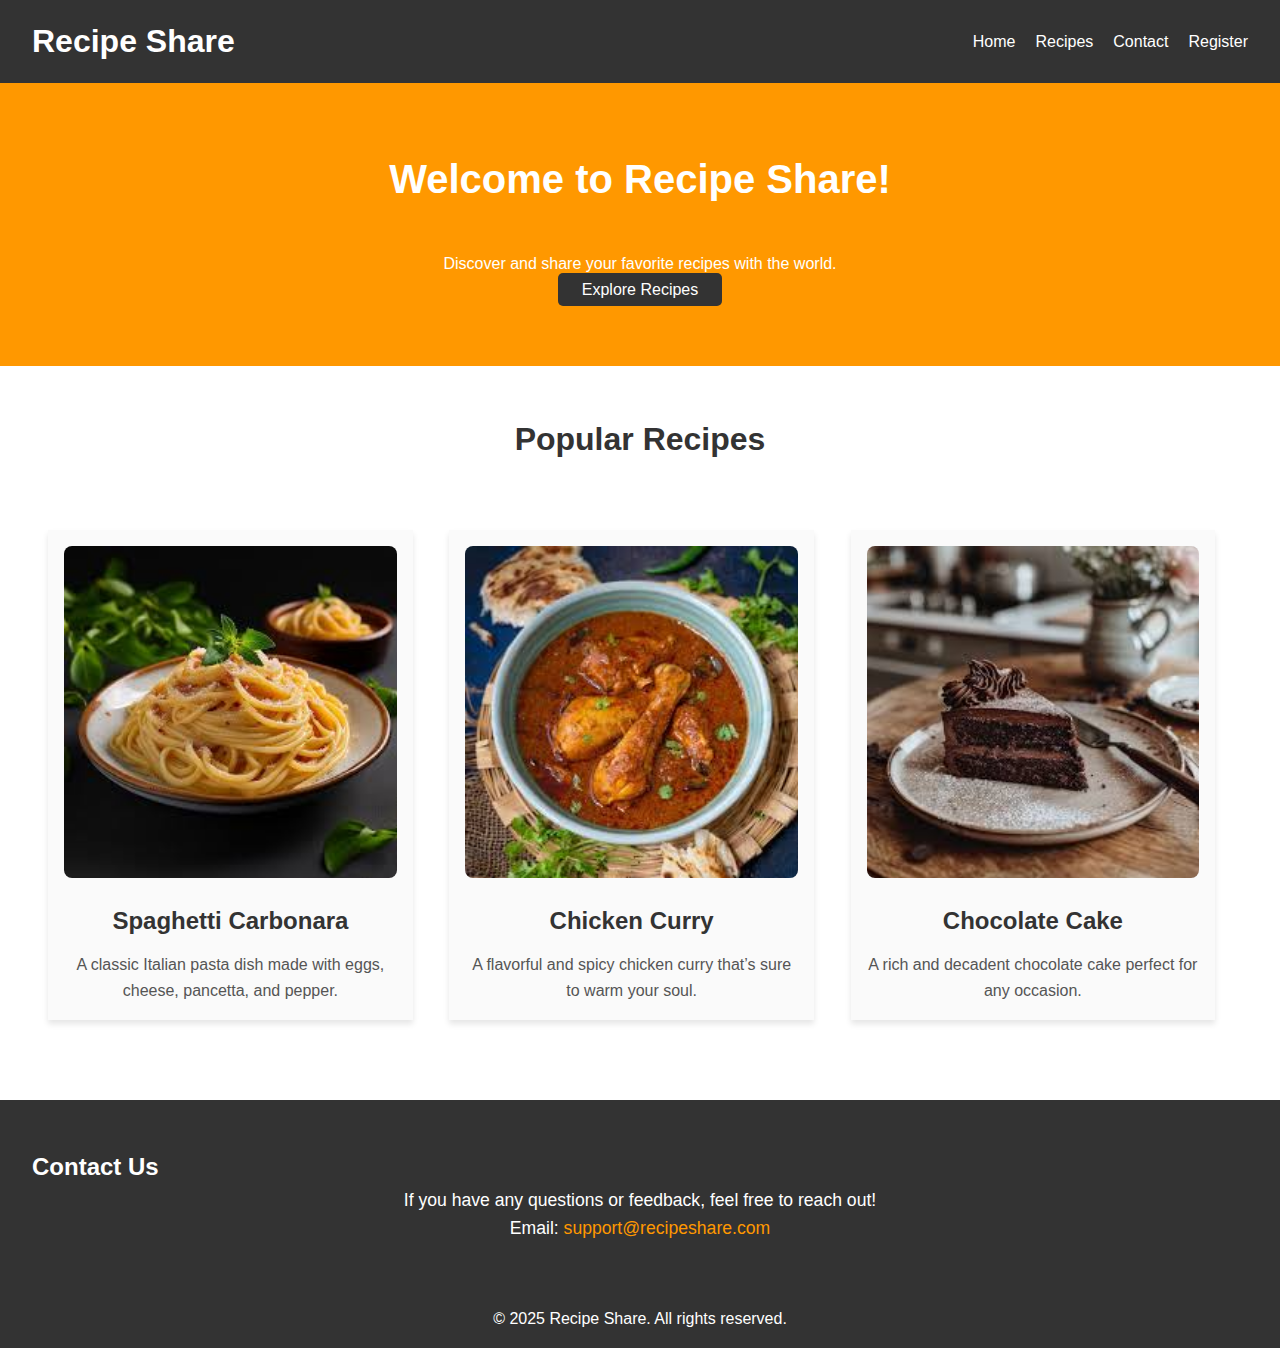
<file: index.html>
<!DOCTYPE html>
<html lang="en">
<head>
    <meta charset="UTF-8">
    <meta name="viewport" content="width=device-width, initial-scale=1.0">
    <meta http-equiv="X-UA-Compatible" content="ie=edge">
    <title>Recipe Share</title>
    <link rel="stylesheet" href="style.css">
</head>
<body>
    <header>
        <div class="container">
            <h1>Recipe Share</h1>
            <nav>
                <ul>
                    <li><a href="#home">Home</a></li>
                    <li><a href="#recipes">Recipes</a></li>
                    <li><a href="#contact">Contact</a></li>
                    <li><a href="register.html">Register</a></li>
                </ul>
            </nav>
        </div>
    </header>

    <section id="home" class="hero">
        <div class="container">
            <h2>Welcome to Recipe Share!</h2>
            <p>Discover and share your favorite recipes with the world.</p>
            <a href="#recipes" class="cta-btn">Explore Recipes</a>
        </div>
    </section>

    <section id="recipes" class="recipes">
        <div class="container">
            <h2>Popular Recipes</h2>
            <div class="recipe-card">
                <img src="./images/download.jpeg" alt="Recipe 1">
                <h3>Spaghetti Carbonara</h3>
                <p>A classic Italian pasta dish made with eggs, cheese, pancetta, and pepper.</p>
            </div>
            <div class="recipe-card">
                <img src="./images/chicken.jpeg" alt="Recipe 2">
                <h3>Chicken Curry</h3>
                <p>A flavorful and spicy chicken curry that’s sure to warm your soul.</p>
            </div>
            <div class="recipe-card">
                <img src="./images/cake.jpeg" alt="Recipe 3">
                <h3>Chocolate Cake</h3>
                <p>A rich and decadent chocolate cake perfect for any occasion.</p>
            </div>
        </div>
    </section>

    <section id="contact" class="contact">
        <div class="container">
            <h2>Contact Us</h2>
            <p>If you have any questions or feedback, feel free to reach out!</p>
            <p>Email: <a href="mailto:support@recipeshare.com">support@recipeshare.com</a></p>
        </div>
    </section>

    <footer>
        <div class="container">
            <p>&copy; 2025 Recipe Share. All rights reserved.</p>
        </div>
    </footer>
</body>
</html>
</file>
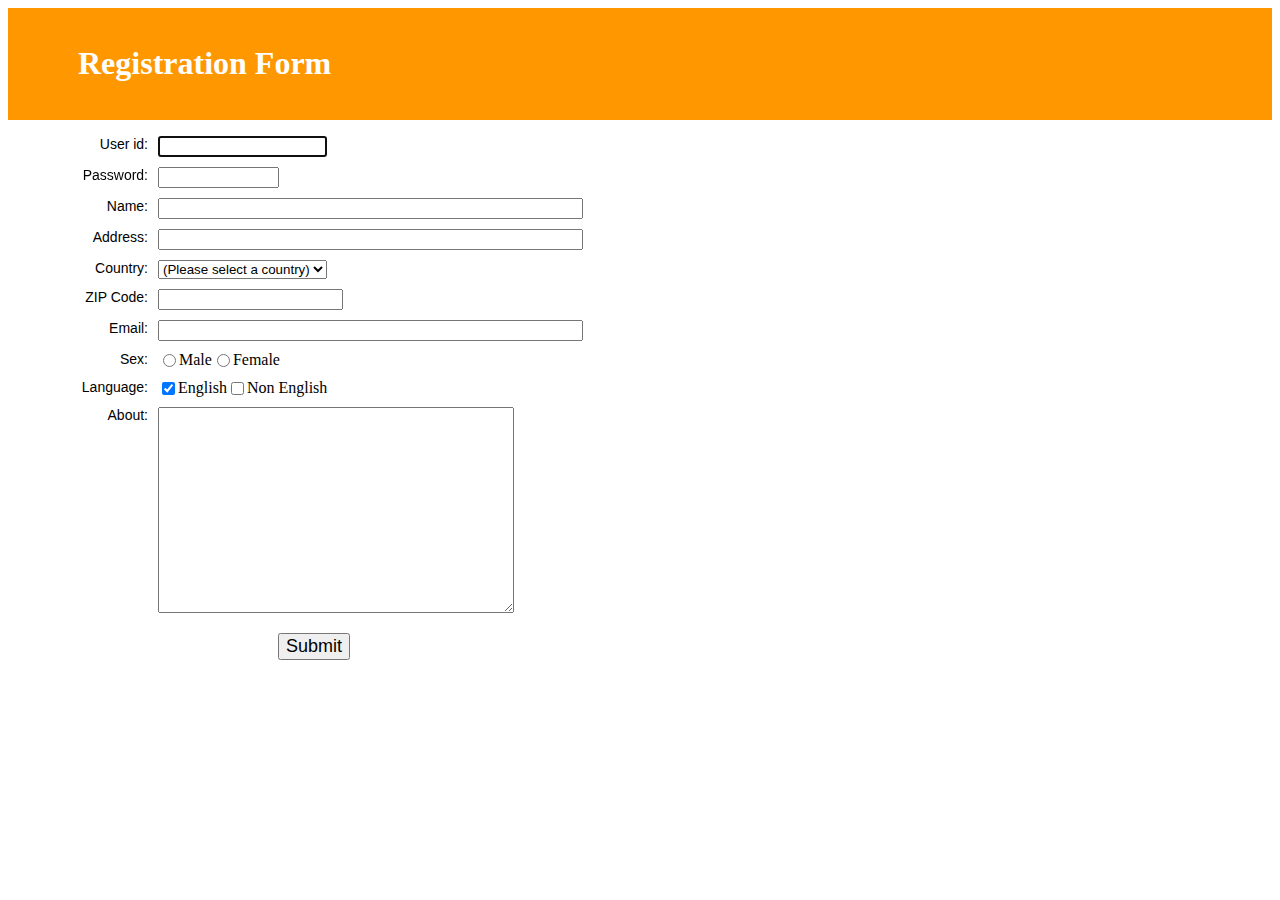
<file: register.html>
<!DOCTYPE html>
<html lang="en">
<head>
    <meta charset="UTF-8">
    <meta name="viewport" content="width=device-width, initial-scale=1.0">
    <title>Document</title>
    <link rel="stylesheet" href="register.css">
    <script src="register.js"></script>
</head>


<body onload="document.registration.userid.focus();">
    <header>
        <div class="container">
            <h1>Registration Form</h1>
        </div>
    </header>
	<form name='registration' onSubmit="return formValidation();">
	<ul>
		<li><label for="userid">User id:</label></li>
		<li><input type="text" name="userid" size="18" /></li>
		<li><label for="passid">Password:</label></li>
		<li><input type="password" name="passid" size="12" /></li>
		<li><label for="username">Name:</label></li>
		<li><input type="text" name="username" size="50" /></li>
		<li><label for="address">Address:</label></li>
		<li><input type="text" name="address" size="50" /></li>
		<li><label for="country">Country:</label></li>
		<li>
			<select name="country">
			<option selected="" value="Default">(Please select a country)</option>
			<option value="AF">Australia</option>
			<option value="AL">Canada</option>
			<option value="DZ">India</option>
			<option value="AS">Russia</option>
			<option value="AD">USA</option>
			</select>
		</li>

		<li><label for="zip">ZIP Code:</label></li>
			<li><input type="text" name="zip" /></li>

		<li><label for="email">Email:</label></li>
			<li><input type="text" name="email" size="50" /></li>

		<li><label id="gender">Sex:</label></li>
			<li><input type="radio" name="msex" value="Male" /><span>Male</span></li>
			<li><input type="radio" name="fsex" value="Female" /><span>Female</span></li>

		<li><label>Language:</label></li>
			<li><input type="checkbox" name="en" value="en" checked /><span>English</span></li>
			<li><input type="checkbox" name="nonen" value="noen" /><span>Non English</span></li>

		<li><label for="desc">About:</label></li>
			<li><textarea name="desc" id="desc"></textarea></li>

		<li><input type="submit" name="submit" value="Submit" /></li>
	</ul>
	</form>
</body>

</html>
</file>
<file: register.css>
header {
    background-color: #ff9800;
    color: white;
    padding: 1em 0;
}

h1 
{
	margin-left: 70px;
}

form li 
{
	list-style: none;
	margin-bottom: 5px;
}

form ul li label
{
	float: left;
	clear: left;
	width: 100px;
	text-align: right;
	margin-right: 10px;
	font-family:Verdana, Arial, Helvetica, sans-serif;
	font-size:14px;
}

form ul li input, select, span 
{
	float: left;
	margin-bottom: 10px;
}

form textarea 
{
	float: left;
	width: 350px;
	height: 200px;
}

[type="submit"]
{
	clear: left;
	margin: 20px 0 0 230px;
	font-size:18px
}

p 
{
	margin-left: 70px;
	font-weight: bold;
}
</file>
<file: style.css>
/* Reset some default styles */
* {
    margin: 0;
    padding: 0;
    box-sizing: border-box;
}

/* Basic styles */
body {
    font-family: Arial, sans-serif;
    line-height: 1.6;
    background-color: #f4f4f4;
    color: #333;
}

a {
    text-decoration: none;
    color: inherit;
}

/* Header */
header {
    background-color: #333;
    color: white;
    padding: 1em 0;
}

header .container {
    display: flex;
    justify-content: space-between;
    align-items: center;
    padding: 0 2em;
}

header h1 {
    font-size: 2rem;
}

nav ul {
    list-style: none;
    display: flex;
}

nav ul li {
    margin-left: 20px;
}

nav ul li a {
    color: white;
    font-size: 1rem;
}

/* Hero Section */
.hero {
    background-color: #ff9800;
    color: white;
    text-align: center;
    padding: 4em 2em;
}

.hero .container {
    max-width: 800px;
    margin: 0 auto;
}

.hero h2 {
    font-size: 2.5rem;
    margin-bottom: 1em;
}

.cta-btn {
    background-color: #333;
    color: white;
    padding: 0.5em 1.5em;
    border-radius: 5px;
    font-size: 1rem;
    margin-top: 1.5em;
}

.cta-btn:hover {
    background-color: #555;
}

/* Recipe Section */
.recipes {
    padding: 3em 2em;
    background-color: #fff;
}

.recipes h2 {
    text-align: center;
    margin-bottom: 2em;
    font-size: 2rem;
}

.recipe-card {
    display: inline-block;
    width: 30%;
    margin: 0 1em 2em;
    text-align: center;
    background-color: #fafafa;
    padding: 1em;
    box-shadow: 0 4px 6px rgba(0, 0, 0, 0.1);
}

.recipe-card img {
    width: 100%;
    height: auto;
    border-radius: 8px;
    margin-bottom: 1em;
}

.recipe-card h3 {
    font-size: 1.5rem;
    margin-bottom: 0.5em;
}

.recipe-card p {
    color: #555;
}

/* Contact Section */
.contact {
    background-color: #333;
    color: white;
    padding: 3em 2em;
}

.contact p {
    text-align: center;
    font-size: 1.1rem;
}

.contact a {
    color: #ff9800;
}

.contact a:hover {
    text-decoration: underline;
}

/* Footer */
footer {
    background-color: #333;
    color: white;
    padding: 1em 0;
    text-align: center;
}
</file>
